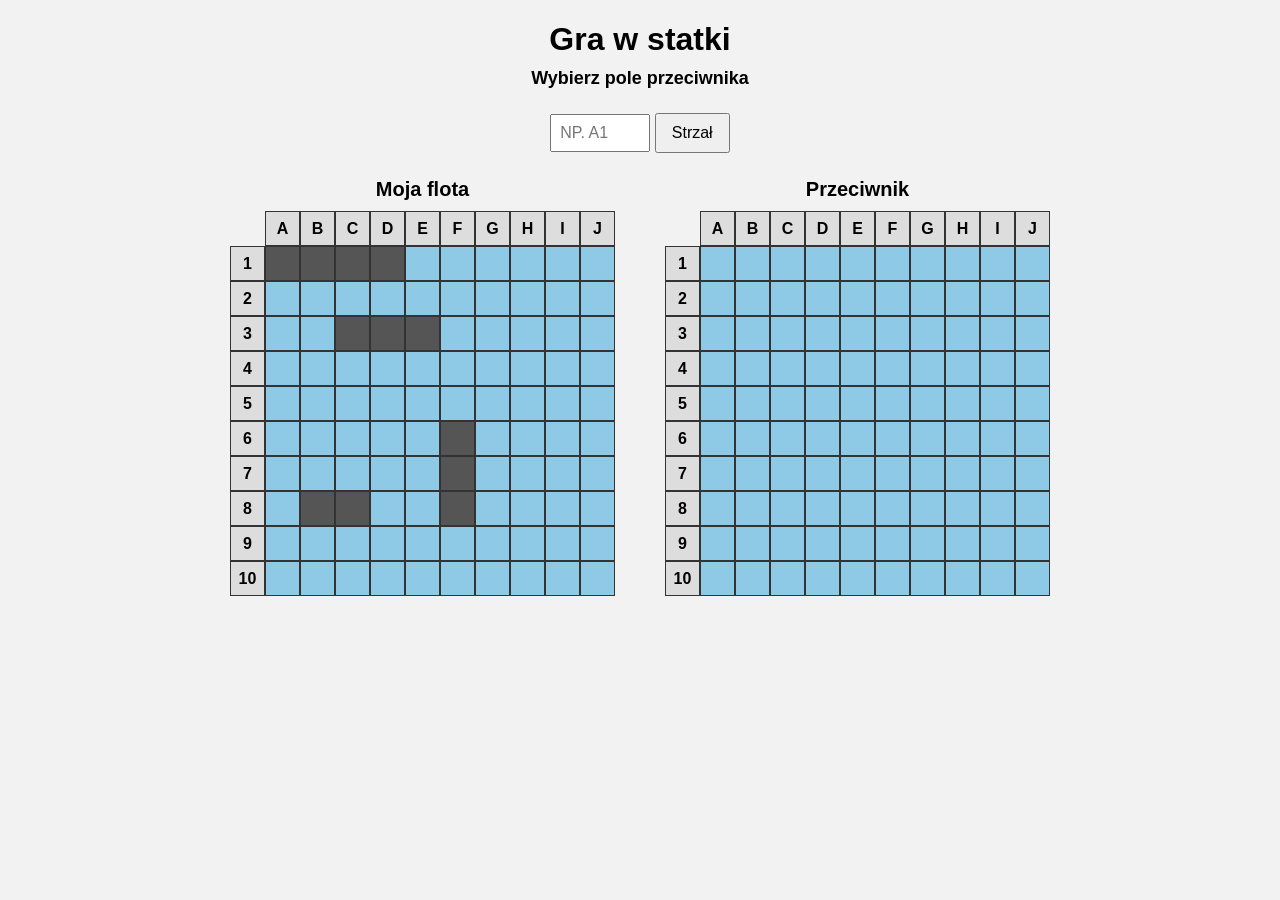
<file: index.html>
<!DOCTYPE html>
<html lang="pl">
<head>
    <meta charset="UTF-8">
    <meta name="viewport" content="width=device-width, initial-scale=1.0">

    <link rel="stylesheet" href="style.css">

    <title>Statki</title>
</head>

<body>

    <h1>Gra w statki</h1>

    <div id="game-message">
        Wybierz pole przeciwnika
    </div>

    <div id="input-container">
        <input
            id="shot-input"
            type="text"
            maxlength="3"
            placeholder="np. A1"
            autocomplete="off"
        >

        <button id="shoot-button">
            Strzał
        </button>
    </div>

    <div id="container">

        <div class="board-container">
            <div class="board-title">
                Moja flota
            </div>

            <div class="left-board"></div>
        </div>

        <div class="board-container">
            <div class="board-title">
                Przeciwnik
            </div>

            <div class="right-board"></div>
        </div>

    </div>

    <script src="main.js"></script>

</body>
</html>
</file>
<file: style.css>
* {
    box-sizing: border-box;
}

body {
    font-family: Arial, sans-serif;
    text-align: center;
    background-color: #f2f2f2;
}

h1 {
    margin-bottom: 10px;
}

#game-message {
    min-height: 30px;
    margin-bottom: 15px;
    font-size: 18px;
    font-weight: bold;
}

#input-container {
    margin-bottom: 25px;
}

#shot-input {
    width: 100px;
    padding: 8px;
    font-size: 16px;
    text-transform: uppercase;
}

#shoot-button {
    padding: 9px 15px;
    font-size: 16px;
    cursor: pointer;
}

#container {
    display: flex;
    justify-content: center;
    gap: 50px;
}

.board-container {
    display: flex;
    flex-direction: column;
    align-items: center;
}

.board-title {
    font-size: 20px;
    font-weight: bold;
    margin-bottom: 10px;
}

.board {
    display: flex;
    flex-direction: column;
}

.board-row {
    display: flex;
}

.board-tile {
    width: 35px;
    height: 35px;

    border: 1px solid #333;

    display: flex;
    justify-content: center;
    align-items: center;

    background-color: #8ecae6;

    font-weight: bold;

    cursor: pointer;

    user-select: none;
}

/* Nagłówki planszy */

.board-tile.header {
    background-color: #ddd;
    cursor: default;
}

.board-tile.corner {
    background-color: transparent;
    border: none;
}

/* Statek gracza */

.board-tile.ship {
    background-color: #555;
}

/* Pudło */

.board-tile.miss {
    background-color: #eee;
}

.board-tile.miss::after {
    content: "•";
    color: #333;
    font-size: 25px;
}

/* Trafienie */

.board-tile.hit {
    background-color: #e63946;
    color: white;
}

.board-tile.hit::after {
    content: "✕";
    font-size: 22px;
}

/* Kliknięcie planszy przeciwnika */

.right-board .board-tile:not(.header):not(.corner):not(.hit):not(.miss):hover {
    background-color: #219ebc;
}

/* Koniec gry */

.game-over {
    color: #d00000;
    font-size: 22px;
}
</file>
<file: battleships/style.css>
* {
    box-sizing: border-box;
}

body {
    font-family: Arial, sans-serif;
    text-align: center;
    background-color: #f2f2f2;
}

h1 {
    margin-bottom: 10px;
}

#game-message {
    min-height: 30px;
    margin-bottom: 15px;
    font-size: 18px;
    font-weight: bold;
}

#input-container {
    margin-bottom: 25px;
}

#shot-input {
    width: 100px;
    padding: 8px;
    font-size: 16px;
    text-transform: uppercase;
}

#shoot-button {
    padding: 9px 15px;
    font-size: 16px;
    cursor: pointer;
}

#container {
    display: flex;
    justify-content: center;
    gap: 50px;
}

.board-container {
    display: flex;
    flex-direction: column;
    align-items: center;
}

.board-title {
    font-size: 20px;
    font-weight: bold;
    margin-bottom: 10px;
}

.board {
    display: flex;
    flex-direction: column;
}

.board-row {
    display: flex;
}

.board-tile {
    width: 35px;
    height: 35px;

    border: 1px solid #333;

    display: flex;
    justify-content: center;
    align-items: center;

    background-color: #8ecae6;

    font-weight: bold;

    cursor: pointer;

    user-select: none;
}

/* Nagłówki planszy */

.board-tile.header {
    background-color: #ddd;
    cursor: default;
}

.board-tile.corner {
    background-color: transparent;
    border: none;
}

/* Statek gracza */

.board-tile.ship {
    background-color: #555;
}

/* Pudło */

.board-tile.miss {
    background-color: #eee;
}

.board-tile.miss::after {
    content: "•";
    color: #333;
    font-size: 25px;
}

/* Trafienie */

.board-tile.hit {
    background-color: #e63946;
    color: white;
}

.board-tile.hit::after {
    content: "✕";
    font-size: 22px;
}

/* Kliknięcie planszy przeciwnika */

.right-board .board-tile:not(.header):not(.corner):not(.hit):not(.miss):hover {
    background-color: #219ebc;
}

/* Koniec gry */

.game-over {
    color: #d00000;
    font-size: 22px;
}
</file>
